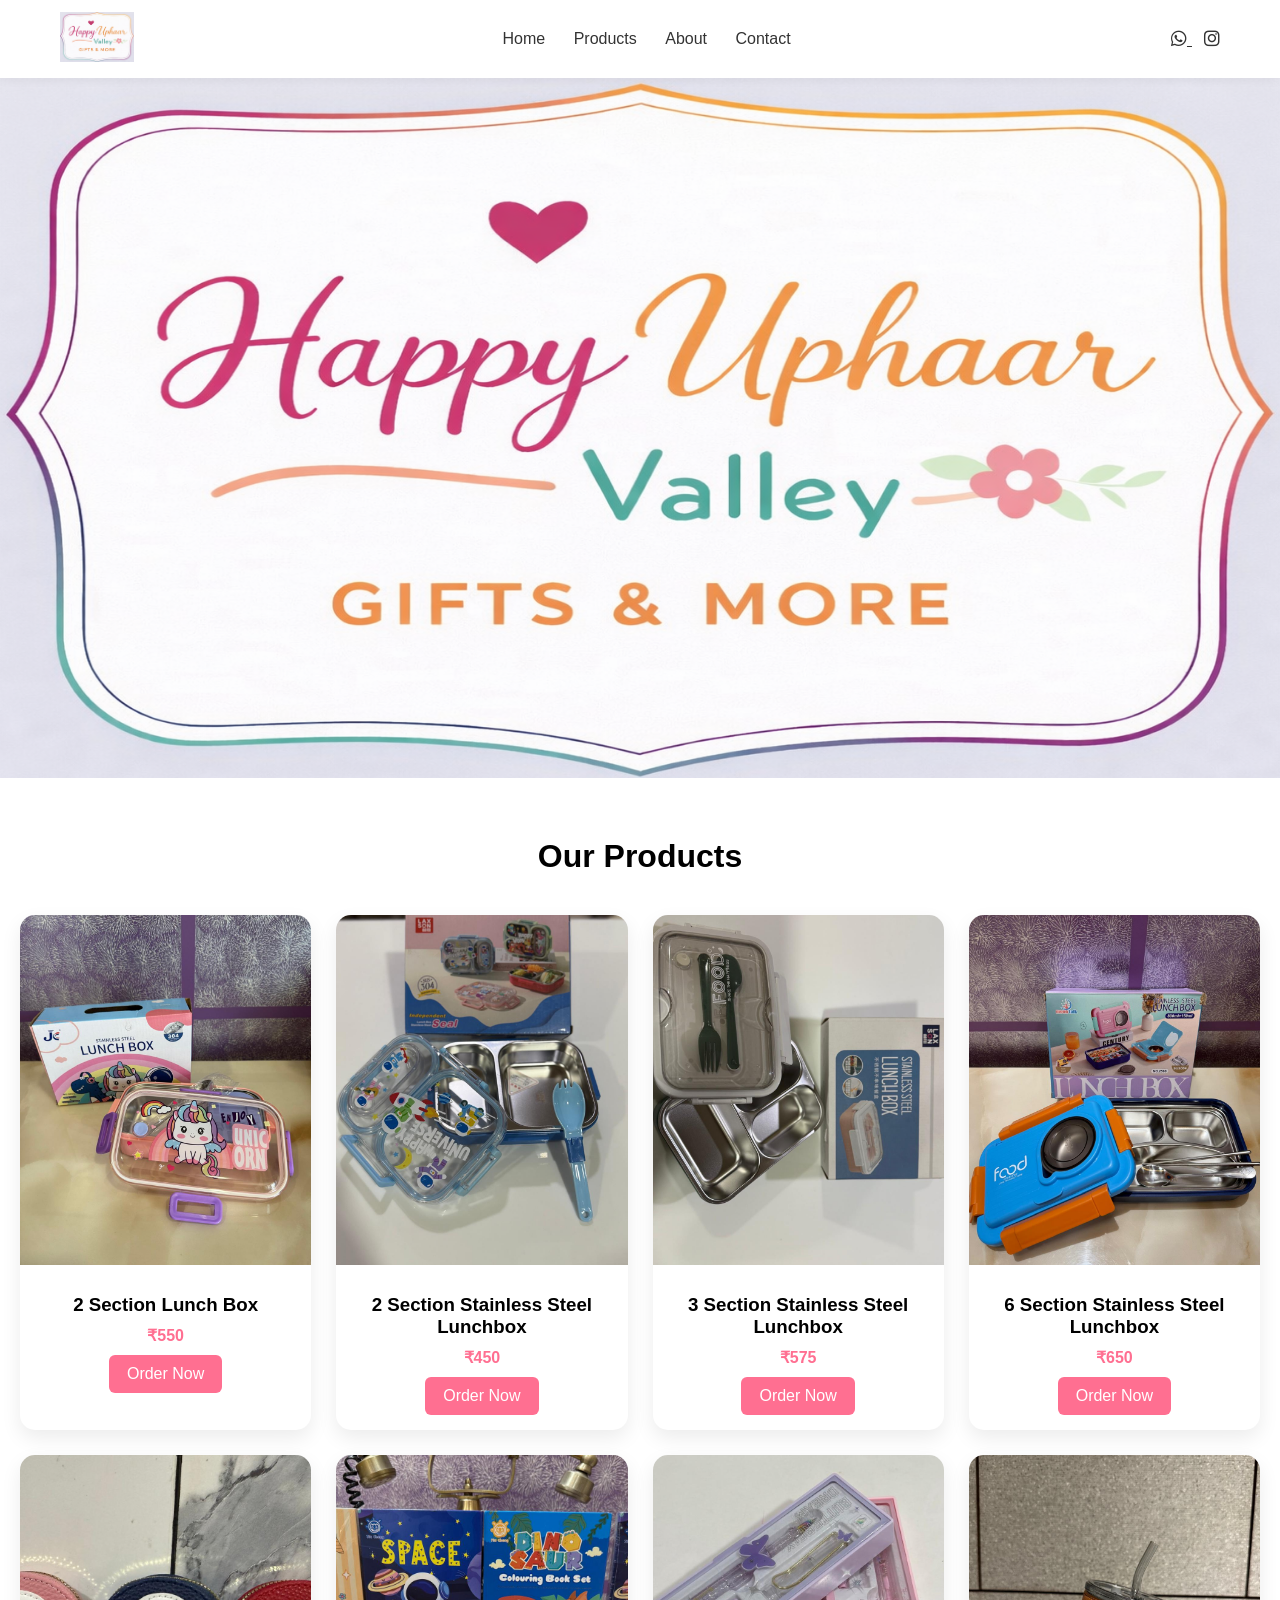
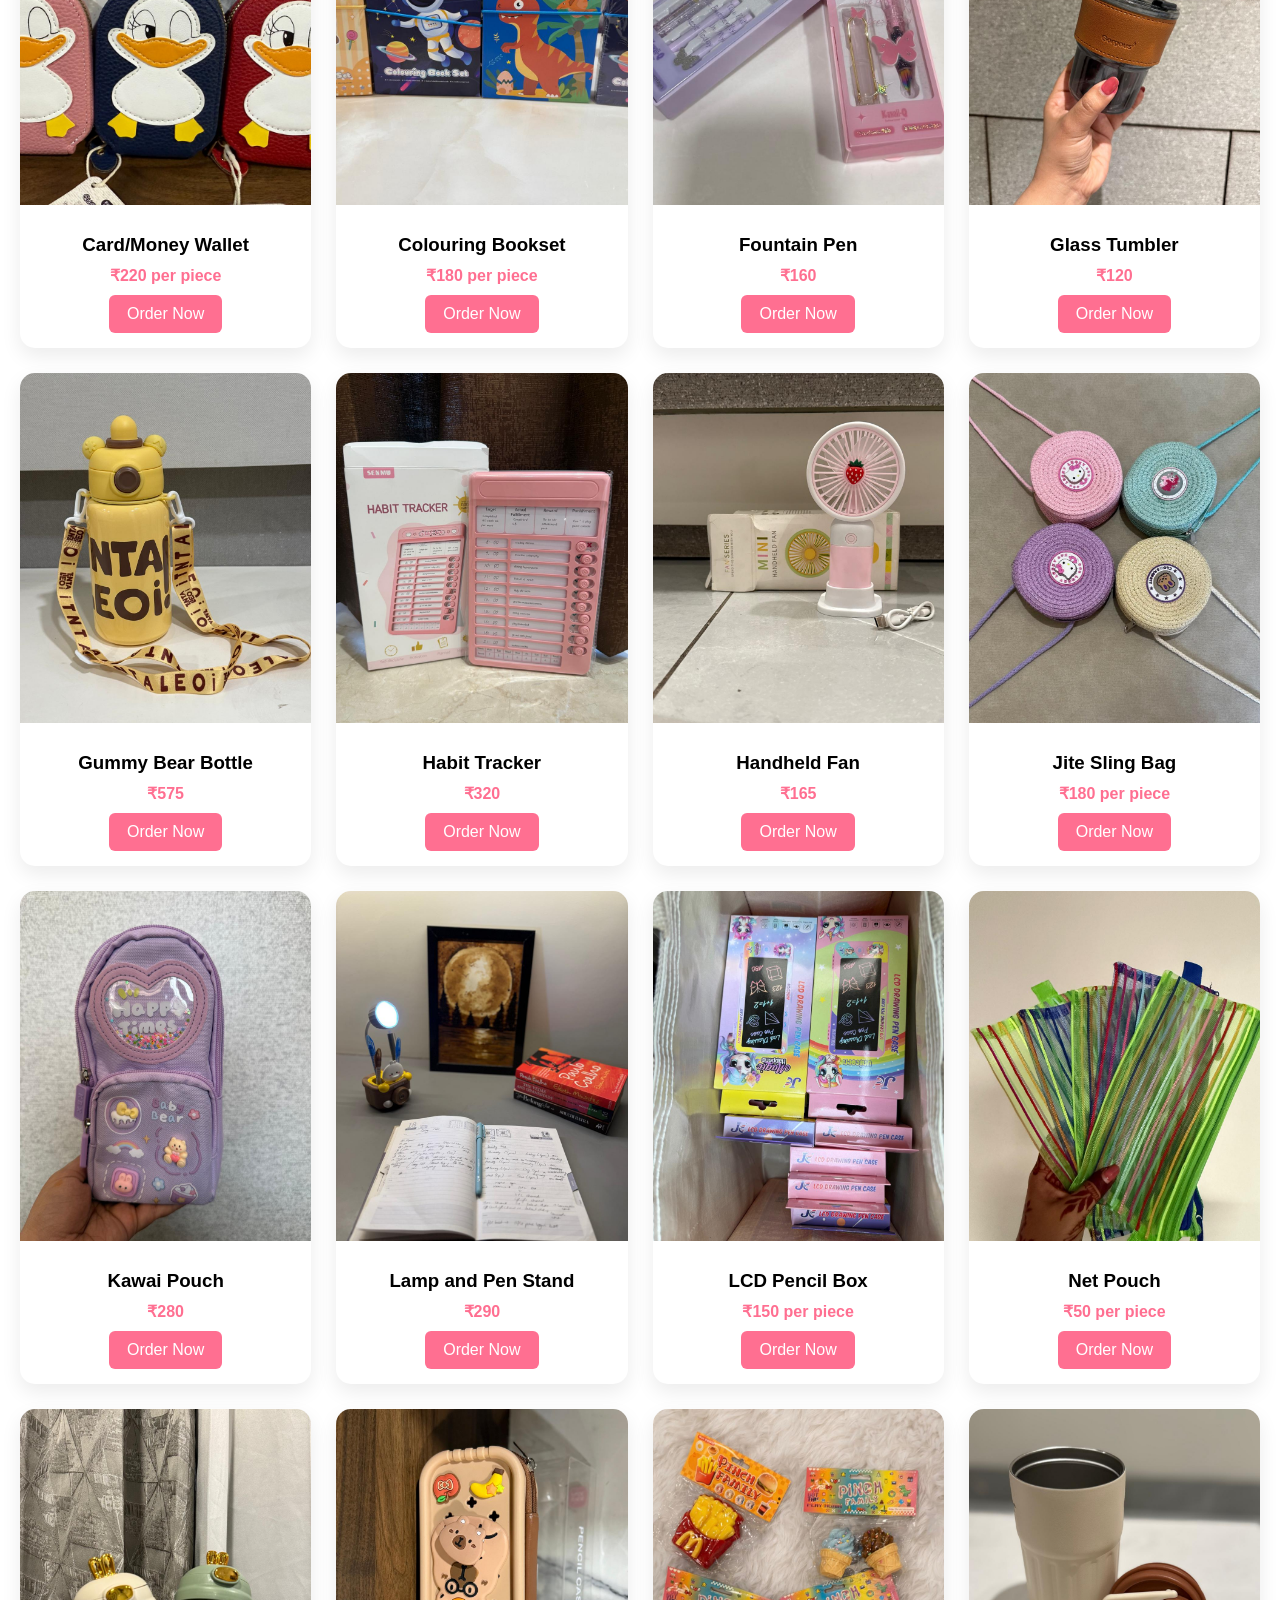
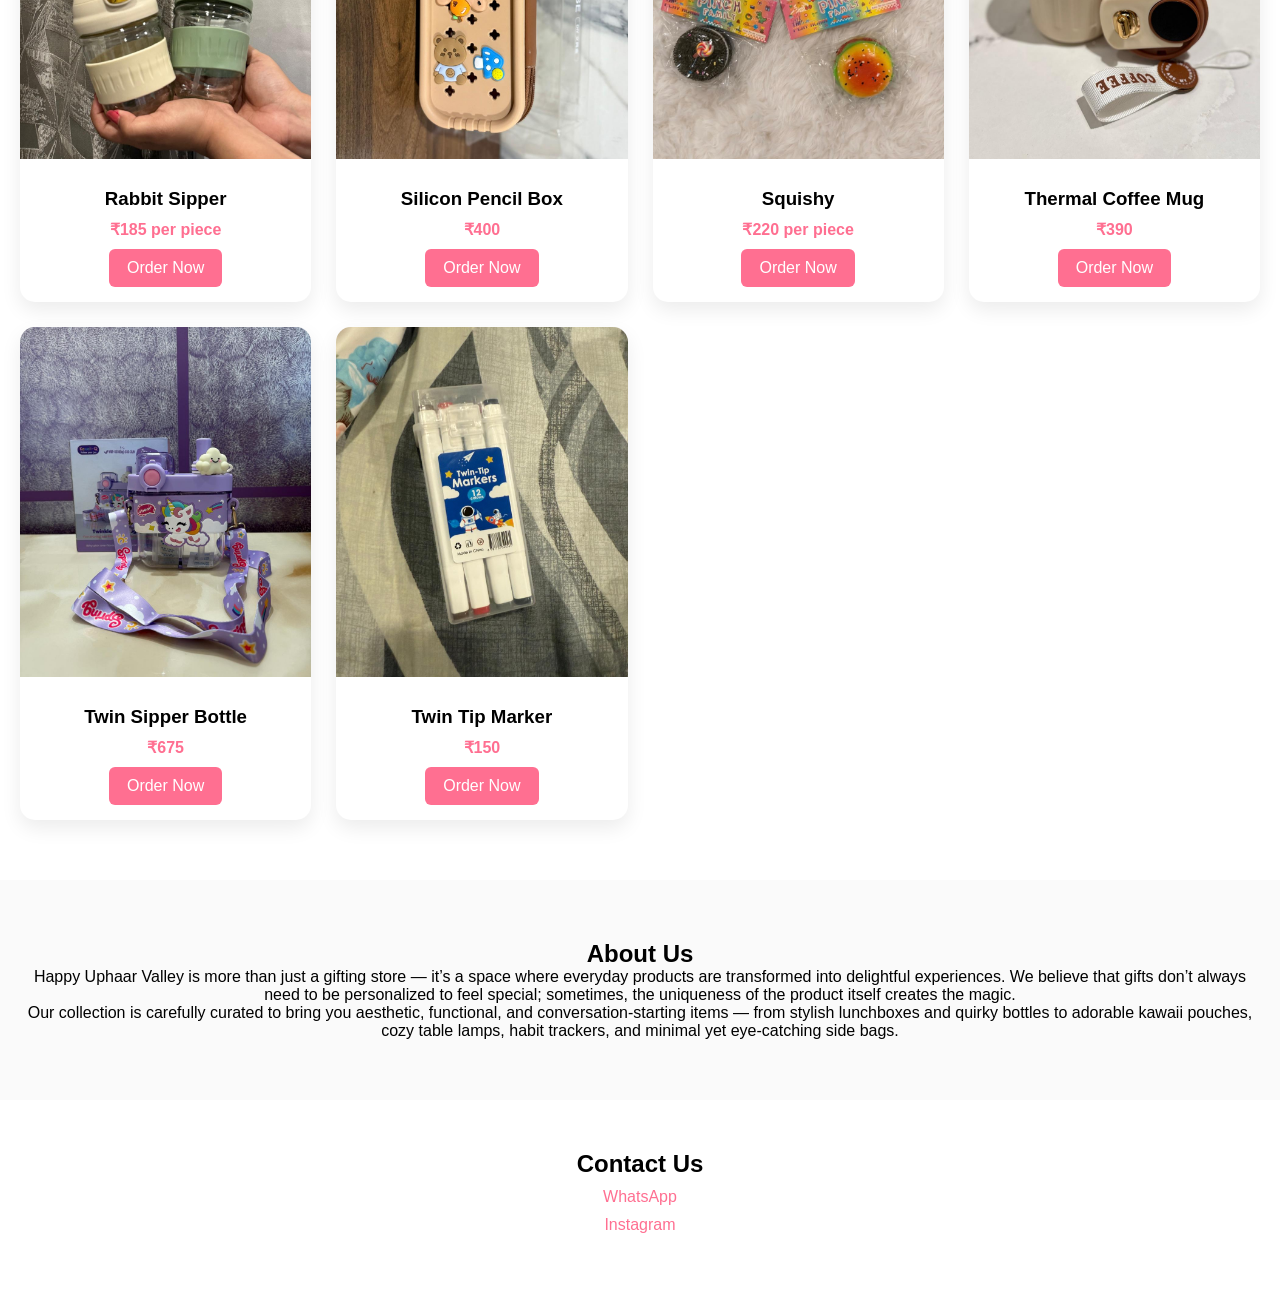
<file: index.html>
<!DOCTYPE html>
<html lang="en">
<head>
  <meta charset="UTF-8">
  <meta name="viewport" content="width=device-width, initial-scale=1.0">
  <title>Happy Uphaar Valley</title>

  <!-- CSS -->
  <link rel="stylesheet" href="./styles.css">

  <!-- ICONS -->
  <link rel="stylesheet" href="https://cdnjs.cloudflare.com/ajax/libs/font-awesome/6.5.0/css/all.min.css">
</head>

<body>

  <div id="home"> </div>

<!-- NAVBAR -->
<header class="navbar">
  <div class="nav-container">

    <div class="nav-logo" >
      <img src="./images/Happy Uphaar Valley logo design.png">
    </div>

    <nav class="nav-links">
      <a href="#home">Home</a>
      <a href="#products">Products</a>
      <a href="#about">About</a>
      <a href="#contact">Contact</a>
    </nav>

    <div class="nav-social">
      <a href="https://wa.me/+917007973075" target="_blank">
        <i class="fab fa-whatsapp"></i>
      </a>
      <a href="https://www.instagram.com/happyuphaar_valley/" target="_blank">
        <i class="fab fa-instagram"></i>
      </a>
      <!-- <a href="https://twitter.com/yourusername" target="_blank">
        <i class="fab fa-twitter"></i>
      </a> -->
    </div>

  </div>
</header>



<!-- LOGO -->
<div class="logo-wrapper">
  <img src="./images/Happy Uphaar Valley logo design.png" class="logo-img">
</div>

<!-- PRODUCTS -->
<section id="products" class="products">
  <h2 class="section-title">Our Products</h2>

  <div class="product-grid">

    <div class="product-card">
      <img src="./images/2-section-Lunch-Box-550.jpeg">
      <div class="product-info">
        <h3>2 Section Lunch Box</h3>
        <p class="price">₹550</p>
        <a href="https://wa.me/+917007973075?text=I%20want%202%20Section%20Lunch%20Box.%20Reference:%20https://ayushgoyal246-hub.github.io/Happy-Uphaar-Valley/images/2-section-Lunch-Box-550.jpeg">Order Now</a>
      </div>
    </div>

    <div class="product-card">
      <img src="./images/2-section-stainless-steel-lunchbox-450.jpeg">
      <div class="product-info">
        <h3>2 Section Stainless Steel Lunchbox</h3>
        <p class="price">₹450</p>
        <a href="https://wa.me/+917007973075?text=I%20want%202%20Section%20Stainless%20Steel%20Lunchbox.%20Reference:%20https://ayushgoyal246-hub.github.io/Happy-Uphaar-Valley/images/2-section-stainless-steel-lunchbox-450.jpeg">Order Now</a>
      </div>
    </div>

    <div class="product-card">
      <img src="./images/3-section-stainless-steel-lunchbox-575.jpeg">
      <div class="product-info">
        <h3>3 Section Stainless Steel Lunchbox</h3>
        <p class="price">₹575</p>
        <a href="https://wa.me/+917007973075?text=I%20want%203%20Section%20Stainless%20Steel%20Lunchbox.%20Reference:%20https://ayushgoyal246-hub.github.io/Happy-Uphaar-Valley/images/3-section-stainless-steel-lunchbox-575.jpeg">Order Now</a>
      </div>
    </div>

    <div class="product-card">
  <img src="./images/6-Section-Stainless-Steel-Lunchbox-650.jpeg" alt="6 Section Stainless Steel Lunchbox">

  <div class="product-info">
    <h3>6 Section Stainless Steel Lunchbox</h3>
    <p class="price">₹650</p>

    <a href="https://wa.me/+917007973075?text=I%20want%206%20Section%20Stainless%20Steel%20Lunchbox.%20Reference:%20https://ayushgoyal246-hub.github.io/Happy-Uphaar-Valley/images/6-Section-Stainless-Steel-Lunchbox-650.jpeg" target="_blank">
      Order Now
    </a>
  </div>
</div>

<div class="product-card">
  <img src="./images/Card-or-Money-Wallet-220.jpeg" alt="Card/Money Wallet">

  <div class="product-info">
    <h3>Card/Money Wallet</h3>
    <p class="price">₹220 per piece</p>

    <a href="https://wa.me/+917007973075?text=I%20want%20to%20order%20Card/Money%20Wallet.%20Reference:%20https://ayushgoyal246-hub.github.io/Happy-Uphaar-Valley/images/Card-or-Money-Wallet-220.jpeg" target="_blank">
      Order Now
    </a>
  </div>
</div>

<div class="product-card">
  <img src="./images/Colouring-Bookset-180.jpeg" alt="Colouring Bookset">

  <div class="product-info">
    <h3>Colouring Bookset</h3>
    <p class="price">₹180 per piece</p>

    <a href="https://wa.me/+917007973075?text=I%20want%20to%20order%20Colouring%20Bookset.%20Reference:%20https://ayushgoyal246-hub.github.io/Happy-Uphaar-Valley/images/Colouring-Bookset-180.jpeg" target="_blank">
      Order Now
    </a>
  </div>
</div>

<div class="product-card">
  <img src="./images/Fountain-pen-160.jpeg" alt="Fountain Pen">

  <div class="product-info">
    <h3>Fountain Pen</h3>
    <p class="price">₹160</p>

    <a href="https://wa.me/+917007973075?text=I%20want%20to%20order%20Fountain%20Pen.%20Reference:%20https://ayushgoyal246-hub.github.io/Happy-Uphaar-Valley/images/Fountain-pen-160.jpeg" target="_blank">
      Order Now
    </a>
  </div>
</div>

<div class="product-card">
  <img src="./images/glass-tumbler-120.jpeg" alt="Glass Tumbler">

  <div class="product-info">
    <h3>Glass Tumbler</h3>
    <p class="price">₹120</p>

    <a href="https://wa.me/+917007973075?text=Hi,%20I%20want%20to%20order%20Glass%20Tumbler.%20Reference:%20https://ayushgoyal246-hub.github.io/Happy-Uphaar-Valley/images/glass-tumbler-120.jpeg" target="_blank">
      Order Now
    </a>
  </div>
</div>

<div class="product-card">
  <img src="./images/Gummy-Bear-Bottle-575.jpeg" alt="Gummy Bear Bottle">

  <div class="product-info">
    <h3>Gummy Bear Bottle</h3>
    <p class="price">₹575</p>

    <a href="https://wa.me/+917007973075?text=Hi,%20I%20want%20to%20order%20Gummy%20Bear%20Bottle.%20Reference:%20https://ayushgoyal246-hub.github.io/Happy-Uphaar-Valley/images/Gummy-Bear-Bottle-575.jpeg" target="_blank">
      Order Now
    </a>
  </div>
</div>

<div class="product-card">
  <img src="./images/Habit-Tracker-320.jpeg" alt="Habit Tracker">

  <div class="product-info">
    <h3>Habit Tracker</h3>
    <p class="price">₹320</p>

    <a href="https://wa.me/+917007973075?text=Hi,%20I%20want%20to%20order%20Habit%20Tracker.%20Reference:%20https://ayushgoyal246-hub.github.io/Happy-Uphaar-Valley/images/Habit-Tracker-320.jpeg" target="_blank">
      Order Now
    </a>
  </div>
</div>

<div class="product-card">
  <img src="./images/Handheld-fan-165.jpeg" alt="Handheld Fan">

  <div class="product-info">
    <h3>Handheld Fan</h3>
    <p class="price">₹165</p>

    <a href="https://wa.me/+917007973075?text=Hi,%20I%20want%20to%20order%20Handheld%20Fan.%20Reference:%20https://ayushgoyal246-hub.github.io/Happy-Uphaar-Valley/images/Handheld-fan-165.jpeg" target="_blank">
      Order Now
    </a>
  </div>
</div>

<div class="product-card">
  <img src="./images/Jite-Sling-Bag-180.jpeg" alt="Jite Sling Bag">

  <div class="product-info">
    <h3>Jite Sling Bag</h3>
    <p class="price">₹180 per piece</p>

    <a href="https://wa.me/+917007973075?text=Hi,%20I%20want%20to%20order%20Jite%20Sling%20Bag.%20Reference:%20https://ayushgoyal246-hub.github.io/Happy-Uphaar-Valley/images/Jite-Sling-Bag-180.jpeg" target="_blank">
      Order Now
    </a>
  </div>
</div>

<div class="product-card">
  <img src="./images/Kawai-Pouch-280.jpeg" alt="Kawai Pouch">

  <div class="product-info">
    <h3>Kawai Pouch</h3>
    <p class="price">₹280</p>

    <a href="https://wa.me/+917007973075?text=Hi,%20I%20want%20to%20order%20Kawai%20Pouch.%20Reference:%20https://ayushgoyal246-hub.github.io/Happy-Uphaar-Valley/images/Kawai-Pouch-280.jpeg" target="_blank">
      Order Now
    </a>
  </div>
</div>

<div class="product-card">
  <img src="./images/Lamp-and-pen-Stand-290.jpeg" alt="Lamp and Pen Stand">

  <div class="product-info">
    <h3>Lamp and Pen Stand</h3>
    <p class="price">₹290</p>

    <a href="https://wa.me/+917007973075?text=Hi,%20I%20want%20to%20order%20Lamp%20and%20Pen%20Stand.%20Reference:%20https://ayushgoyal246-hub.github.io/Happy-Uphaar-Valley/images/Lamp-and-pen-Stand-290.jpeg" target="_blank">
      Order Now
    </a>
  </div>
</div>

<div class="product-card">
  <img src="./images/LCD-pencil-box-150.jpeg" alt="LCD Pencil Box">

  <div class="product-info">
    <h3>LCD Pencil Box</h3>
    <p class="price">₹150 per piece</p>

    <a href="https://wa.me/+917007973075?text=Hi,%20I%20want%20to%20order%20LCD%20Pencil%20Box.%20Reference:%20https://ayushgoyal246-hub.github.io/Happy-Uphaar-Valley/images/LCD-pencil-box-150.jpeg" target="_blank">
      Order Now
    </a>
  </div>
</div>

<div class="product-card">
  <img src="./images/Net-Pouch-50.jpeg" alt="Net Pouch">

  <div class="product-info">
    <h3>Net Pouch</h3>
    <p class="price">₹50 per piece</p>

    <a href="https://wa.me/+917007973075?text=Hi,%20I%20want%20to%20order%20Net%20Pouch.%20Reference:%20https://ayushgoyal246-hub.github.io/Happy-Uphaar-Valley/images/Net-Pouch-50.jpeg" target="_blank">
      Order Now
    </a>
  </div>
</div>

<div class="product-card">
  <img src="./images/Rabbit-Sipper-185.jpeg" alt="Rabbit Sipper">

  <div class="product-info">
    <h3>Rabbit Sipper</h3>
    <p class="price">₹185 per piece</p>

    <a href="https://wa.me/+917007973075?text=Hi,%20I%20want%20to%20order%20Rabbit%20Sipper.%20Reference:%20https://ayushgoyal246-hub.github.io/Happy-Uphaar-Valley/images/Rabbit-Sipper-185.jpeg" target="_blank">
      Order Now
    </a>
  </div>
</div>

<div class="product-card">
  <img src="./images/silicon-pencil-box-400.jpeg" alt="Silicon Pencil Box">

  <div class="product-info">
    <h3>Silicon Pencil Box</h3>
    <p class="price">₹400</p>

   <a href="https://wa.me/+917007973075?text=Hi,%20I%20want%20to%20order%20Silicon%20Pencil%20Box.%20Reference:%20https://ayushgoyal246-hub.github.io/Happy-Uphaar-Valley/images/silicon-pencil-box-400.jpeg" target="_blank">
      Order Now
    </a>
  </div>
</div>

<div class="product-card">
  <img src="./images/Squishy-220.jpeg" alt="Squishy">

  <div class="product-info">
    <h3>Squishy</h3>
    <p class="price">₹220 per piece</p>

    <a href="https://wa.me/+917007973075?text=Hi,%20I%20want%20to%20order%20Squishy.%20Reference:%20https://ayushgoyal246-hub.github.io/Happy-Uphaar-Valley/images/Squishy-220.jpeg" target="_blank">
      Order Now
    </a>
  </div>
</div>

<div class="product-card">
  <img src="./images/Thermal-Coffee-Mug-390.jpeg" alt="Thermal Coffee Mug">

  <div class="product-info">
    <h3>Thermal Coffee Mug</h3>
    <p class="price">₹390</p>

          <a href="https://wa.me/+917007973075?text=Hi,%20I%20want%20to%20order%20Thermal%20Coffee%20Mug.%20Reference:%20https://ayushgoyal246-hub.github.io/Happy-Uphaar-Valley/images/Thermal-Coffee-Mug-390.jpeg" target="_blank">
      Order Now
    </a>
  </div>
</div>

<div class="product-card">
  <img src="./images/Twin-Sipper-Bottle-675.jpeg" alt="Twin Sipper Bottle">

  <div class="product-info">
    <h3>Twin Sipper Bottle</h3>
    <p class="price">₹675</p>

    <a href="https://wa.me/+917007973075?text=Hi,%20I%20want%20to%20order%20Twin%20Sipper%20Bottle.%20Reference:%20https://ayushgoyal246-hub.github.io/Happy-Uphaar-Valley/images/Twin-Sipper-Bottle-675.jpeg" target="_blank">
      Order Now
    </a>
  </div>
</div>

<div class="product-card">
  <img src="./images/Twin-Tip-Marker-150.jpeg" alt="Twin Tip Marker">

  <div class="product-info">
    <h3>Twin Tip Marker</h3>
    <p class="price">₹150</p>

    <a href="https://wa.me/+917007973075?text=Hi,%20I%20want%20to%20order%20Twin%20Tip%20Marker.%20Reference:%20https://ayushgoyal246-hub.github.io/Happy-Uphaar-Valley/images/Twin-Tip-Marker-150.jpeg" target="_blank">
      Order Now
    </a>
  </div>
</div>


  </div>
</section>

<!-- ABOUT -->
<section id="about" class="about">
  <h2>About Us</h2>
  <p>Happy Uphaar Valley is more than just a gifting store — it’s a space where everyday products are transformed into delightful experiences. We believe that gifts don’t always need to be personalized to feel special; sometimes, the uniqueness of the product itself creates the magic.
<br>
Our collection is carefully curated to bring you aesthetic, functional, and conversation-starting items — from stylish lunchboxes and quirky bottles to adorable kawaii pouches, cozy table lamps, habit trackers, and minimal yet eye-catching side bags.</p>
</section>

<!-- CONTACT -->
<section id="contact" class="contact">
  <h2>Contact Us</h2>

  <a href="https://wa.me/+917007973075">WhatsApp</a>
  <a href="https://www.instagram.com/happyuphaar_valley/">Instagram</a>
  <!-- <a href="https://twitter.com/yourusername">Twitter</a> -->
</section>

<!-- JS -->
<script src="./script.js"></script>

</body>
</html>
</file>
<file: styles.css>
*{
  margin: 0;
  padding: 0;
  box-sizing: border-box;
}

body {
  font-family: Arial, sans-serif;
  background: #ffffff;
}

/* NAVBAR */
.navbar {
  position: sticky;
  top: 0;
  background: white;
  z-index: 1000;
  box-shadow: 0 2px 10px rgba(0,0,0,0.05);
}

.nav-container {
  max-width: 1200px;
  margin: auto;
  padding: 12px 20px;
  display: flex;
  justify-content: space-between;
  align-items: center;
}

.nav-logo img {
  height: 50px;
}

/* NAV LINKS */
.nav-links a {
  margin: 0 12px;
  text-decoration: none;
  color: #333;
  font-weight: 500;
  transition: 0.3s;
}

.nav-links a:hover {
  color: #ff6f91;
}

/* SOCIAL ICONS */
.nav-social a {
  margin-left: 12px;
  font-size: 18px;
  color: #333;
  transition: 0.3s;
}

.nav-social a:hover {
  color: #ff6f91;
}

/* LOGO SECTION */
.logo-wrapper {
  width: 100%;
  display: flex;
  justify-content: center;
}

.logo-img {
  width: 100%;
  max-height: 700px;
  display: block;
}

/* PRODUCTS */
.products {
  padding: 60px 20px;
  text-align: center;
}

.section-title {
  font-size: 32px;
  margin-bottom: 40px;
}

.product-grid {
  display: grid;
  grid-template-columns: repeat(auto-fit, minmax(220px, 1fr));
  gap: 25px;
}

/* PRODUCT CARD */
.product-card {
  background: white;
  border-radius: 15px;
  overflow: hidden;
  box-shadow: 0 8px 20px rgba(0,0,0,0.08);
  transition: 0.3s;
}

.product-card:hover {
  transform: translateY(-8px);
}

.product-card img {
  width: 100%;
  height: 350px;
  object-fit: cover;
}

.product-info {
  padding: 15px;
}

.product-info h3 {
  margin: 10px 0;
}

.price {
  color: #ff6f91;
  font-weight: bold;
}

.product-info a {
  display: inline-block;
  margin-top: 10px;
  padding: 10px 18px;
  background: #ff6f91;
  color: white;
  text-decoration: none;
  border-radius: 6px;
  transition: 0.3s;
}

.product-info a:hover {
  background: #ff4f7a;
}

/* ABOUT */
.about {
  padding: 60px 20px;
  text-align: center;
  background: #fafafa;
}

/* CONTACT */
.contact {
  padding: 50px 20px;
  text-align: center;
}

.contact a {
  display: block;
  margin: 10px 0;
  text-decoration: none;
  color: #ff6f91;
  font-weight: 500;
}


/*  Large Desktop */
@media (min-width: 1200px) {
  .product-grid {
    grid-template-columns: repeat(4, 1fr);
  }
}

/*  Laptop */
@media (min-width: 992px) and (max-width: 1199px) {
  .product-grid {
    grid-template-columns: repeat(3, 1fr);
  }
}

/*  Tablet */
@media (min-width: 768px) and (max-width: 991px) {

  .nav-logo img {
    height: 45px;
  }

  .nav-links a {
    margin: 0 8px;
    font-size: 14px;
  }

  .product-grid {
    grid-template-columns: repeat(2, 1fr);
  }

  .section-title {
    font-size: 26px;
  }

  .logo-img {
    max-height: 500px;
  }
}

/*  Mobile */
@media (max-width: 767px) {

  .nav-links {
    display: none;
  }

  .nav-logo img {
    height: 40px;
  }

  .product-grid {
    grid-template-columns: 1fr;
  }

  .section-title {
    font-size: 24px;
  }

  .logo-img {
    max-height: 350px;
  }

}
</file>
